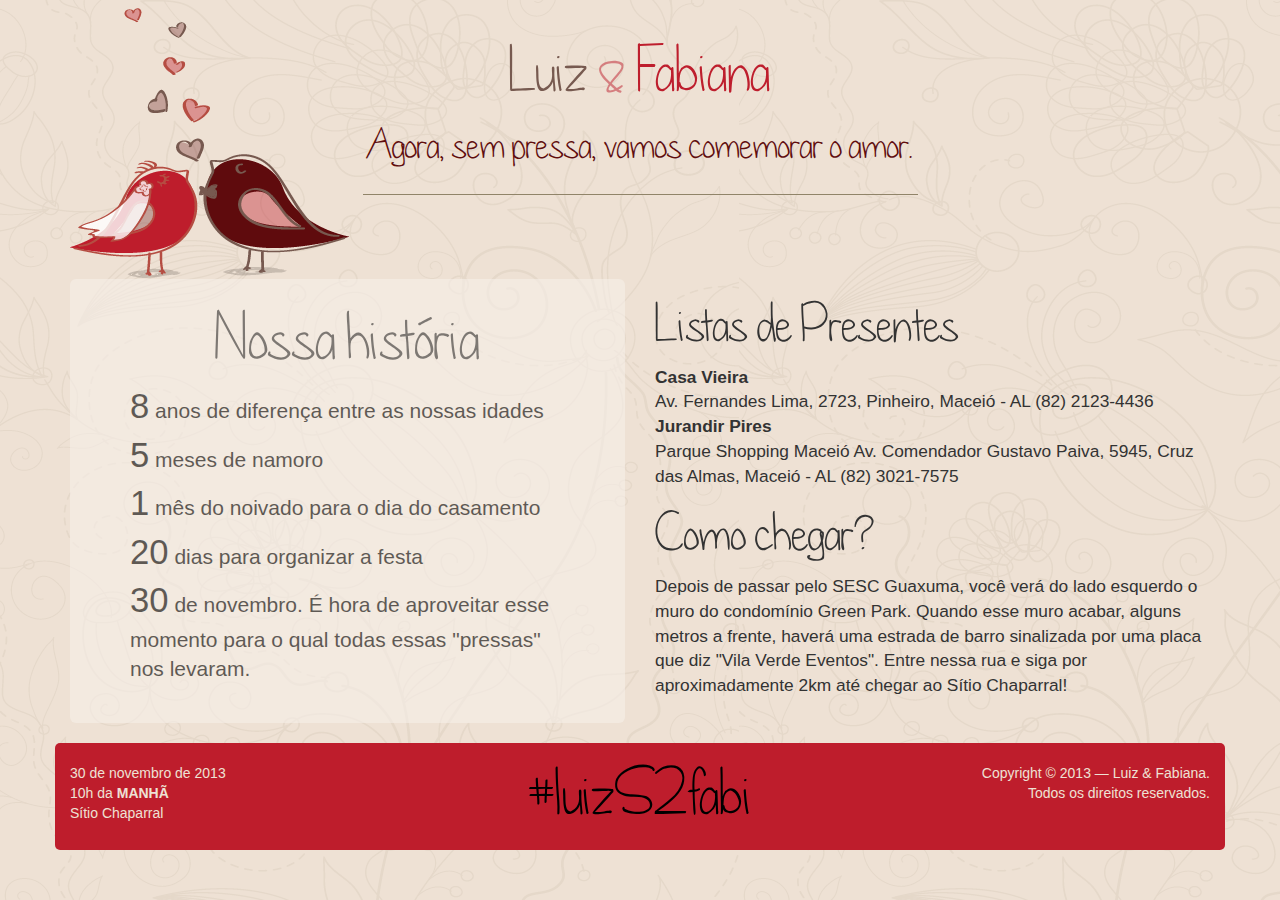
<file: site/index.html>
<!DOCTYPE html>
<html lang="en">
<head>
	<meta charset="utf-8">
	<title>Luiz & Fabiana</title>
	<meta name="viewport" content="width=device-width, initial-scale=1.0">
	<meta name="description" content="">
	<meta name="author" content="">

	<!--link rel="stylesheet/less" href="less/bootstrap.less" type="text/css" /-->
	<!--link rel="stylesheet/less" href="less/responsive.less" type="text/css" /-->
	<!--script src="js/less-1.3.3.min.js"></script-->
	<!--append ‘#!watch’ to the browser URL, then refresh the page. -->

	<link href="css/bootstrap.min.css" rel="stylesheet">
	<link href="css/style.css" rel="stylesheet">

	<!-- HTML5 shim, for IE6-8 support of HTML5 elements -->
	<!--[if lt IE 9]>
	<script src="js/html5shiv.js"></script>
	<![endif]-->

	<!-- Fav and touch icons -->
	<link rel="shortcut icon" href="img/favicon.png">
  
	<script type="text/javascript" src="js/jquery.min.js"></script>
	<script type="text/javascript" src="js/bootstrap.min.js"></script>
	<script type="text/javascript" src="js/scripts.js"></script>

	<!--<script type="text/javascript"
		src="http://maps.googleapis.com/maps/api/js?key=AIzaSyCPT1RU2tezMFTyucY7FKqAJ34hU5F6yC0&sensor=false">
    </script> -->
    <script type="text/javascript">
	// function initialize() {
	// 	var mapOptions = {
	// 		center: new google.maps.LatLng(-9.600158,-35.677686),
	// 		zoom: 15,
	// 		mapTypeId: google.maps.MapTypeId.ROADMAP,
	// 		disableDefaultUI: true,
	// 		draggable: false,
	// 		scrollwheel: false
	// 	};
	// 	map = new google.maps.Map(document.getElementById("map_canvas"),
	// 	    mapOptions);
	// 	var rendererOptions = { map: map };
	// 	directionsDisplay = new google.maps.DirectionsRenderer(rendererOptions);
	//   	var org = new google.maps.LatLng (-9.61301,-35.688594);
	//   	var dest = new google.maps.LatLng (-9.586966,-35.667921);
	//   	var request = {
	//   		origin: org,
	//   		destination: dest,
	//   		waypoints: [],
	//   		travelMode: google.maps.DirectionsTravelMode.DRIVING
	//   	};
	//   	directionsService = new google.maps.DirectionsService();
	// 	directionsService.route(request, function(response, status) {
	// 		if (status == google.maps.DirectionsStatus.OK) {
	// 			directionsDisplay.setDirections(response);
	// 		}
	// 		else
	// 			alert ('failed to get directions');
	// 	});
	// }
    </script>
</head>

<body>
<div class="container">
	<div class="row clearfix">
		<div class="col-md-12 column">
			<div class="row clearfix">
				<div class="col-md-3 column">
					<img alt="140x140" src="img/pintinhos2.png">
				</div>
				<div class="col-md-6 column">
					<div class="page-header">
						<h1>
							<span class="luiz">Luiz</span> <span class="fabi" style="opacity: 0.5;">&</span> <span class="fabi">Fabiana</span>
							<br /><small class="comum">Agora, sem pressa, vamos comemorar o amor.</small>
						</h1>
					</div>
				</div>
				<div class="col-md-3 column">
				</div>
			</div>
		</div>
	</div>
	<div class="row clearfix" id="content">
		<div class="col-md-6 column">
			<div class="jumbotron">
				<h1>Nossa história</h2>
				<p>
					<span class="qtd-destaque">8</span> anos de diferença entre as nossas idades<br />
					<span class="qtd-destaque">5</span> meses de namoro <br />
					<span class="qtd-destaque">1</span> mês do noivado para o dia do casamento <br />
					<span class="qtd-destaque">20</span> dias para organizar a festa <br />
					<span class="qtd-destaque">30</span> de novembro. É hora de aproveitar esse momento para o qual todas essas "pressas" nos levaram. <br /><br />
				</p>
			</div>
		</div>
		<!-- <div class="col-md-4 column">
			<div id="map_canvas" style="height:100%; min-height: 301px;"></div>

			<p id="legenda"><span id="pontoA">A</span> Ladeira do Sítio São Jorge em Jacarecica.<br /> <span id="pontoB">B</span> Entrada para a estrada de barro.</p>
		</div> -->
		<div class="col-md-6 column">
			<h2>Listas de Presentes</h2>
			<dl>
				<dt>
					Casa Vieira
				</dt>
				<dd>Av. Fernandes Lima, 2723, Pinheiro, Maceió - AL (82) 2123-4436</dd>
				<dt>
					Jurandir Pires
				</dt>
				<dd>Parque Shopping Maceió Av. Comendador Gustavo Paiva, 5945, Cruz das Almas, Maceió - AL (82) 3021-7575</dd>
			</dl>
			<h2>
				Como chegar?
			</h2>
			<p>
				Depois de passar pelo SESC Guaxuma, você verá do lado esquerdo o muro do condomínio Green Park. Quando esse muro acabar, alguns metros a frente, haverá uma estrada de barro sinalizada por uma placa que diz "Vila Verde Eventos". Entre nessa rua e siga por aproximadamente 2km até chegar ao Sítio Chaparral!
			</p>
		</div>
	</div>
	<br />
	<div class="row clearfix" id="footer">
		<div class="col-md-4 column">
			<p>
				30 de novembro de 2013 <br />
				10h da <strong>MANHÃ</strong> <br />
				Sítio Chaparral <br />
			</p>
		</div>
		<div class="col-md-4 column">
			<h1>#luizS2fabi</h1>
		</div>
		<div class="col-md-4 column" id="footer-right">
			<p>
				Copyright © 2013 — Luiz & Fabiana. <br /> Todos os direitos reservados.
			</p>
		</div>
	</div>
</div>
</div>
</body>
</html>
</file>
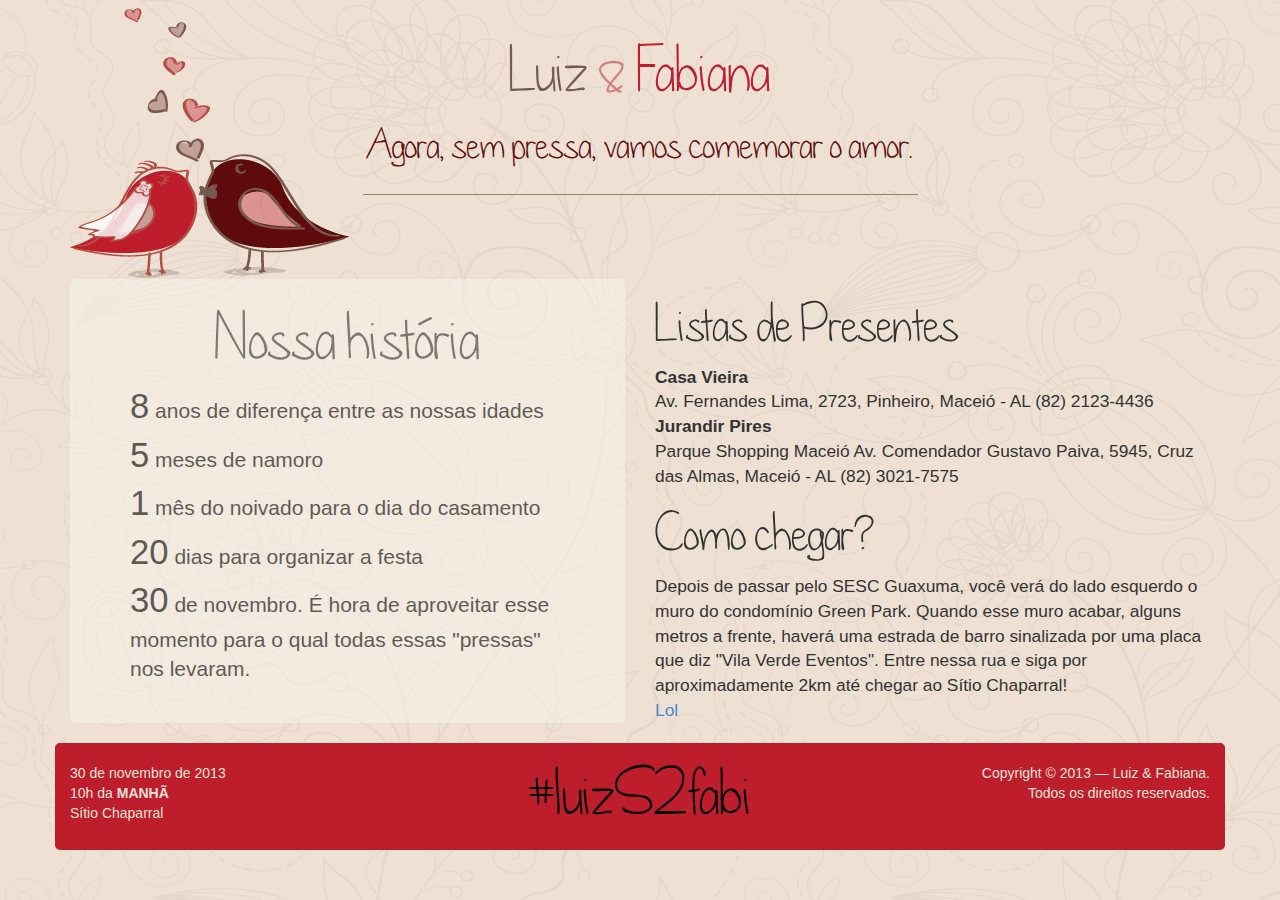
<file: site/src/index.html>
<!DOCTYPE html>
<html lang="en">
<head>
	<meta charset="utf-8">
	<title>Luiz & Fabiana</title>
	<meta name="viewport" content="width=device-width, initial-scale=1.0">
	<meta name="description" content="">
	<meta name="author" content="">

	<!--link rel="stylesheet/less" href="less/bootstrap.less" type="text/css" /-->
	<!--link rel="stylesheet/less" href="less/responsive.less" type="text/css" /-->
	<!--script src="js/less-1.3.3.min.js"></script-->
	<!--append ‘#!watch’ to the browser URL, then refresh the page. -->

	<link href="css/bootstrap.min.css" rel="stylesheet">
	<link href="css/style.css" rel="stylesheet">

	<!-- HTML5 shim, for IE6-8 support of HTML5 elements -->
	<!--[if lt IE 9]>
	<script src="js/html5shiv.js"></script>
	<![endif]-->

	<!-- Fav and touch icons -->
	<link rel="shortcut icon" href="img/favicon.png">
  
	<script type="text/javascript" src="js/jquery.min.js"></script>
	<script type="text/javascript" src="js/bootstrap.min.js"></script>
	<script type="text/javascript" src="js/scripts.js"></script>

	<!--<script type="text/javascript"
		src="http://maps.googleapis.com/maps/api/js?key=AIzaSyCPT1RU2tezMFTyucY7FKqAJ34hU5F6yC0&sensor=false">
    </script> -->
    <script type="text/javascript">
	// function initialize() {
	// 	var mapOptions = {
	// 		center: new google.maps.LatLng(-9.600158,-35.677686),
	// 		zoom: 15,
	// 		mapTypeId: google.maps.MapTypeId.ROADMAP,
	// 		disableDefaultUI: true,
	// 		draggable: false,
	// 		scrollwheel: false
	// 	};
	// 	map = new google.maps.Map(document.getElementById("map_canvas"),
	// 	    mapOptions);
	// 	var rendererOptions = { map: map };
	// 	directionsDisplay = new google.maps.DirectionsRenderer(rendererOptions);
	//   	var org = new google.maps.LatLng (-9.61301,-35.688594);
	//   	var dest = new google.maps.LatLng (-9.586966,-35.667921);
	//   	var request = {
	//   		origin: org,
	//   		destination: dest,
	//   		waypoints: [],
	//   		travelMode: google.maps.DirectionsTravelMode.DRIVING
	//   	};
	//   	directionsService = new google.maps.DirectionsService();
	// 	directionsService.route(request, function(response, status) {
	// 		if (status == google.maps.DirectionsStatus.OK) {
	// 			directionsDisplay.setDirections(response);
	// 		}
	// 		else
	// 			alert ('failed to get directions');
	// 	});
	// }
    </script>
</head>

<body>
<div class="container">
	<div class="row clearfix">
		<div class="col-md-12 column">
			<div class="row clearfix">
				<div class="col-md-3 column">
					<img alt="140x140" src="img/pintinhos2.png">
				</div>
				<div class="col-md-6 column">
					<div class="page-header">
						<h1>
							<span class="luiz">Luiz</span> <span class="fabi" style="opacity: 0.5;">&</span> <span class="fabi">Fabiana</span>
							<br /><small class="comum">Agora, sem pressa, vamos comemorar o amor.</small>
						</h1>
					</div>
				</div>
				<div class="col-md-3 column">
				</div>
			</div>
		</div>
	</div>
	<div class="row clearfix" id="content">
		<div class="col-md-6 column">
			<div class="jumbotron">
				<h1>Nossa história</h2>
				<p>
					<span class="qtd-destaque">8</span> anos de diferença entre as nossas idades<br />
					<span class="qtd-destaque">5</span> meses de namoro <br />
					<span class="qtd-destaque">1</span> mês do noivado para o dia do casamento <br />
					<span class="qtd-destaque">20</span> dias para organizar a festa <br />
					<span class="qtd-destaque">30</span> de novembro. É hora de aproveitar esse momento para o qual todas essas "pressas" nos levaram. <br /><br />
				</p>
			</div>
		</div>
		<!-- <div class="col-md-4 column">
			<div id="map_canvas" style="height:100%; min-height: 301px;"></div>

			<p id="legenda"><span id="pontoA">A</span> Ladeira do Sítio São Jorge em Jacarecica.<br /> <span id="pontoB">B</span> Entrada para a estrada de barro.</p>
		</div> -->
		<div class="col-md-6 column">
			<h2>Listas de Presentes</h2>
			<dl>
				<dt>
					Casa Vieira
				</dt>
				<dd>Av. Fernandes Lima, 2723, Pinheiro, Maceió - AL (82) 2123-4436</dd>
				<dt>
					Jurandir Pires
				</dt>
				<dd>Parque Shopping Maceió Av. Comendador Gustavo Paiva, 5945, Cruz das Almas, Maceió - AL (82) 3021-7575</dd>
			</dl>
			<h2>
				Como chegar?
			</h2>
			<p>
				Depois de passar pelo SESC Guaxuma, você verá do lado esquerdo o muro do condomínio Green Park. Quando esse muro acabar, alguns metros a frente, haverá uma estrada de barro sinalizada por uma placa que diz "Vila Verde Eventos". Entre nessa rua e siga por aproximadamente 2km até chegar ao Sítio Chaparral!
			</p>
			<a href="./img/background.png">Lol</a>
		</div>
	</div>
	<br />
	<div class="row clearfix" id="footer">
		<div class="col-md-4 column">
			<p>
				30 de novembro de 2013 <br />
				10h da <strong>MANHÃ</strong> <br />
				Sítio Chaparral <br />
			</p>
		</div>
		<div class="col-md-4 column">
			<h1>#luizS2fabi</h1>
		</div>
		<div class="col-md-4 column" id="footer-right">
			<p>
				Copyright © 2013 — Luiz & Fabiana. <br /> Todos os direitos reservados.
			</p>
		</div>
	</div>
</div>
</div>
</body>
</html>
</file>
<file: site/css/style.css>
@font-face {
	font-family: dandelion;
	src: url('../fonts/dandelion_in_the_spring.ttf');
}

body {
	/*font-family: dandelion;*/
	font-family: "HelveticaNeue-Light", "Helvetica Neue Light", "Helvetica Neue", Helvetica, Arial, "Lucida Grande", sans-serif; 
   	font-weight: 300;
	background-color: #EEE1D4;
	background-image: url('../img/background.png');
}

h1, h2, h3, h4, h5 {
	font-family: dandelion;
}

h1 {
	text-align: center;
	font-size: 46pt;
}

h2 {
	font-size: 38pt;
}

.page-header {
	border-bottom-color: #908469;
}

.luiz {
	color: #775A50;
}

.fabi {
	color: #BE1E2D;
}

.comum {
	color: #600D0E;
}

#content { font-size: 13pt }

.jumbotron {
	background-color: #F7F0E9;
	opacity: 0.6;
	filter:alpha(opacity=60);
	padding: 10px 10px;
	margin: 0;
}

.jumbotron > p, h1 {
	color: #000000;
}

.centralizado {
	text-align: center;
}

span.qtd-destaque { font-size: 26pt }

p#legenda {
	margin-top: 10px;
	font-size: 10pt;
}

p#legenda > span {
	border-radius: 2em;
	-webkit-border-radius: 2em;
	-moz-border-radius: 2em;
	border: 1px solid black;
	padding: 0px 6px;
}

#pontoA {
	background-color: #77BF37;
}

#pontoB {
	background-color: #F7544C;
}

dl { margin: 0 }

#map_canvas {
	height: 100%;
	border: 1px solid #908469;
	-webkit-border-radius: 5px;
	-moz-border-radius: 5px;
	border-radius: 5px;
}

#footer {
	/*font-size: 12pt;*/
	padding: 20px 0;
	background-color: #BE1D2C;
	color: #EEE1D4;
	-webkit-border-radius: 5px;
	-moz-border-radius: 5px;
	border-radius: 5px;
}

#footer > div > h1, p {
	margin: 0 0;
}

#footer-right {
	text-align: right;
	vertical-align: middle;
}
</file>
<file: site/src/css/style.css>
@font-face {
	font-family: dandelion;
	src: url('../fonts/dandelion_in_the_spring.ttf');
}

body {
	/*font-family: dandelion;*/
	font-family: "HelveticaNeue-Light", "Helvetica Neue Light", "Helvetica Neue", Helvetica, Arial, "Lucida Grande", sans-serif; 
   	font-weight: 300;
	background-color: #EEE1D4;
	background-image: url('../img/background.png');
}

h1, h2, h3, h4, h5 {
	font-family: dandelion;
}

h1 {
	text-align: center;
	font-size: 46pt;
}

h2 {
	font-size: 38pt;
}

.page-header {
	border-bottom-color: #908469;
}

.luiz {
	color: #775A50;
}

.fabi {
	color: #BE1E2D;
}

.comum {
	color: #600D0E;
}

#content { font-size: 13pt }

.jumbotron {
	background-color: #F7F0E9;
	opacity: 0.6;
	filter:alpha(opacity=60);
	padding: 10px 10px;
	margin: 0;
}

.jumbotron > p, h1 {
	color: #000000;
}

.centralizado {
	text-align: center;
}

span.qtd-destaque { font-size: 26pt }

p#legenda {
	margin-top: 10px;
	font-size: 10pt;
}

p#legenda > span {
	border-radius: 2em;
	-webkit-border-radius: 2em;
	-moz-border-radius: 2em;
	border: 1px solid black;
	padding: 0px 6px;
}

#pontoA {
	background-color: #77BF37;
}

#pontoB {
	background-color: #F7544C;
}

dl { margin: 0 }

#map_canvas {
	height: 100%;
	border: 1px solid #908469;
	-webkit-border-radius: 5px;
	-moz-border-radius: 5px;
	border-radius: 5px;
}

#footer {
	/*font-size: 12pt;*/
	padding: 20px 0;
	background-color: #BE1D2C;
	color: #EEE1D4;
	-webkit-border-radius: 5px;
	-moz-border-radius: 5px;
	border-radius: 5px;
}

#footer > div > h1, p {
	margin: 0 0;
}

#footer-right {
	text-align: right;
	vertical-align: middle;
}
</file>
